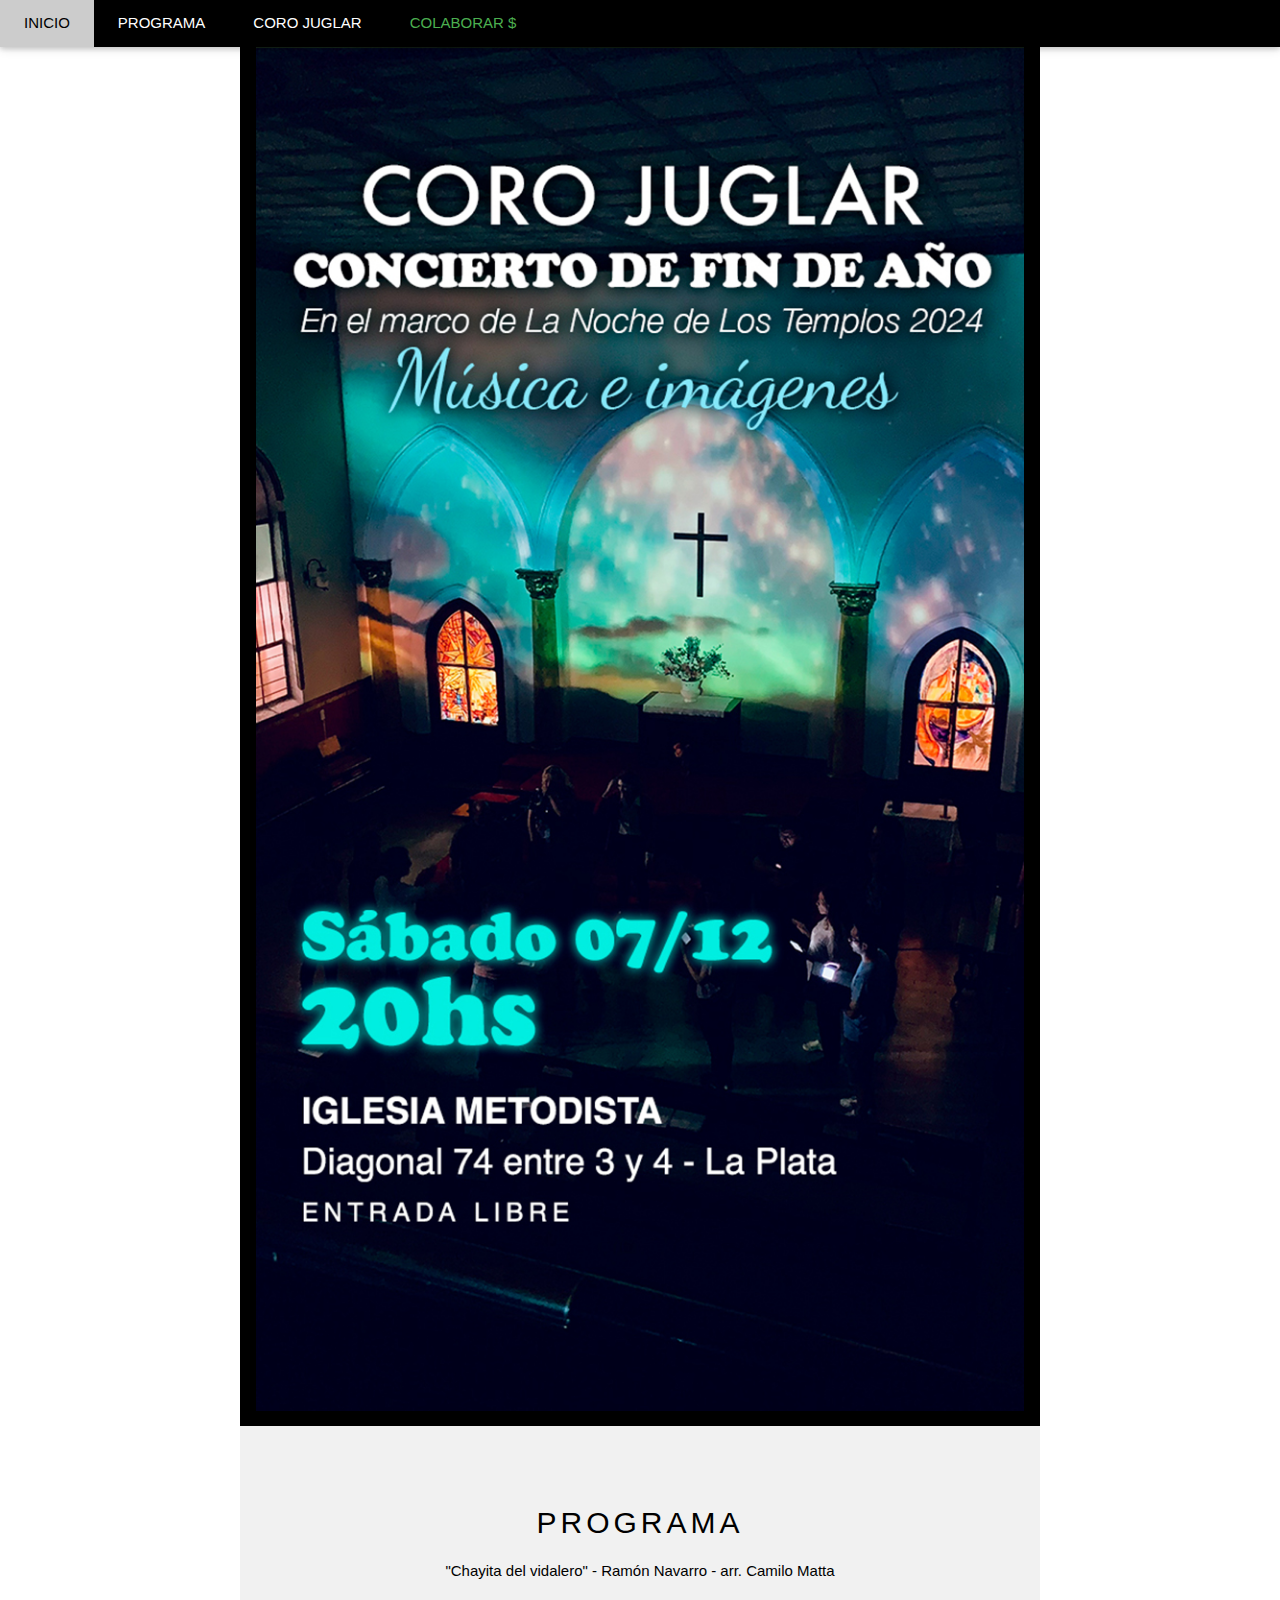
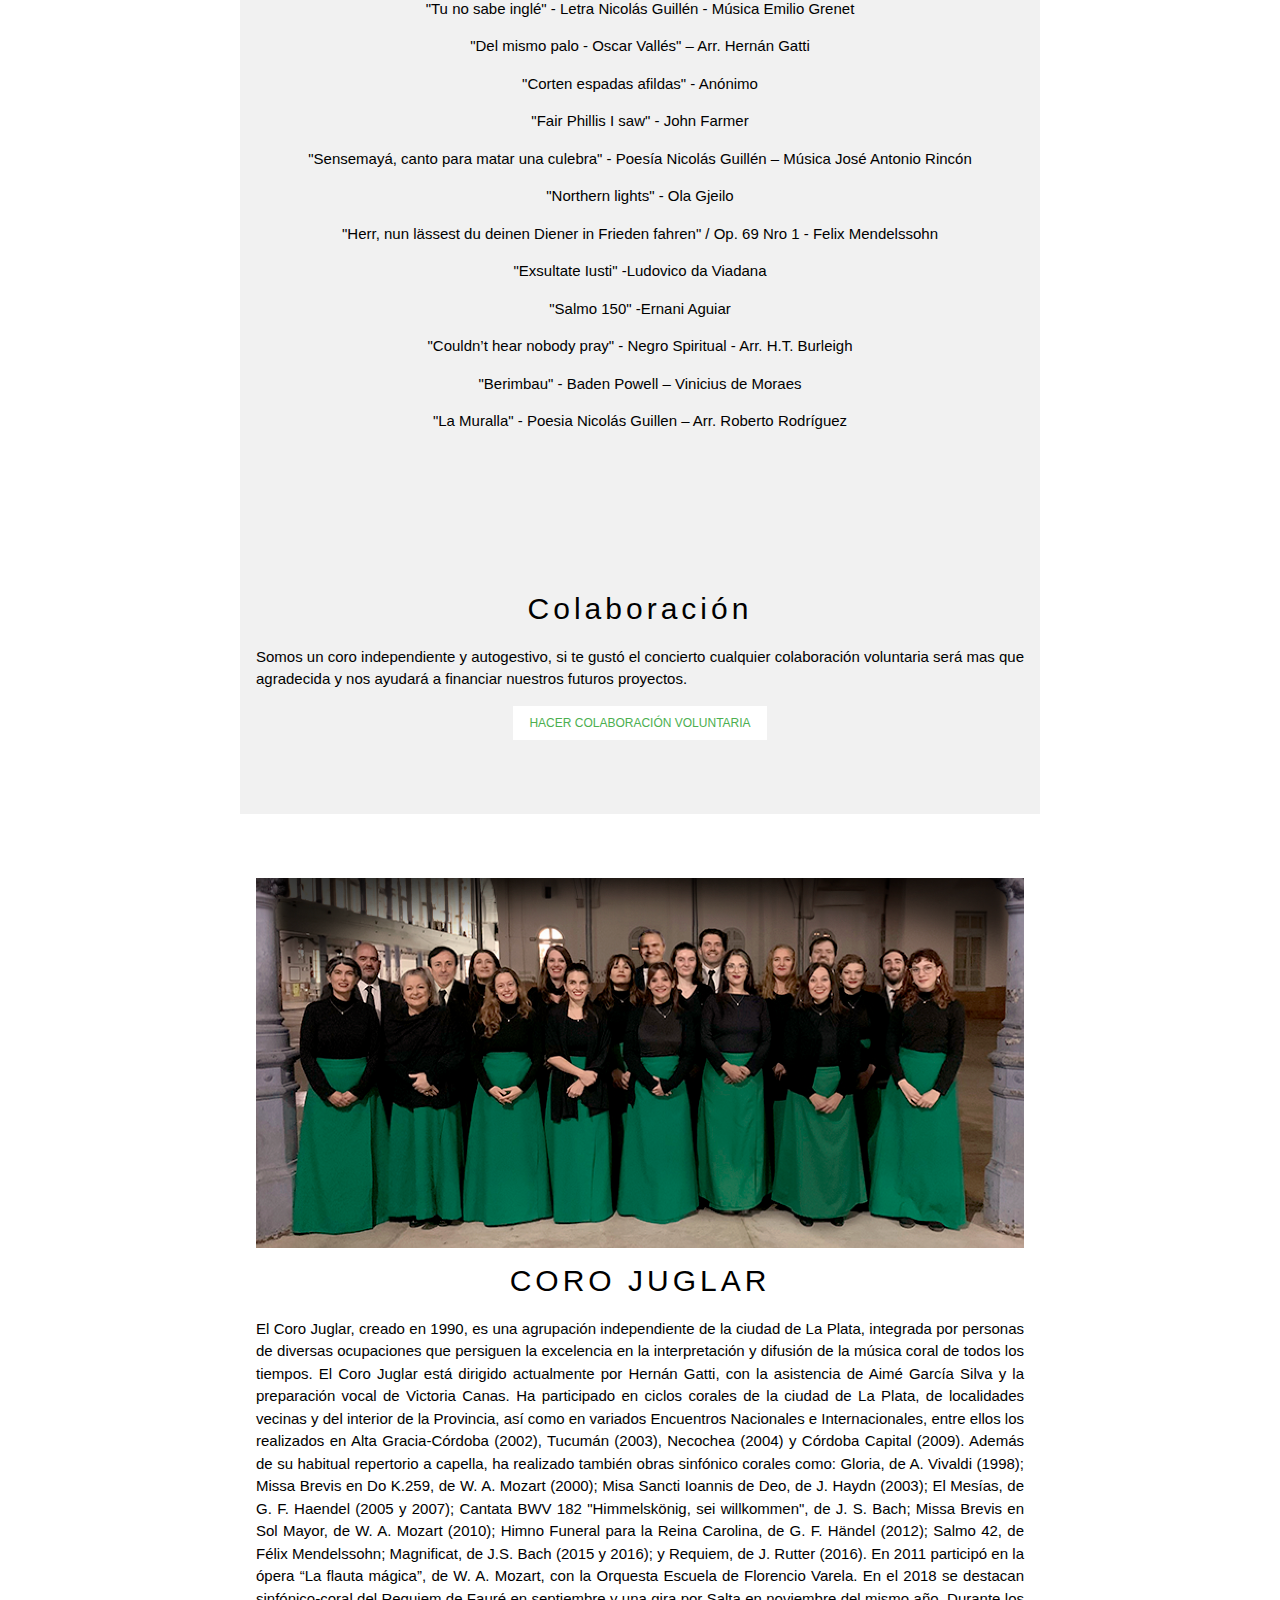
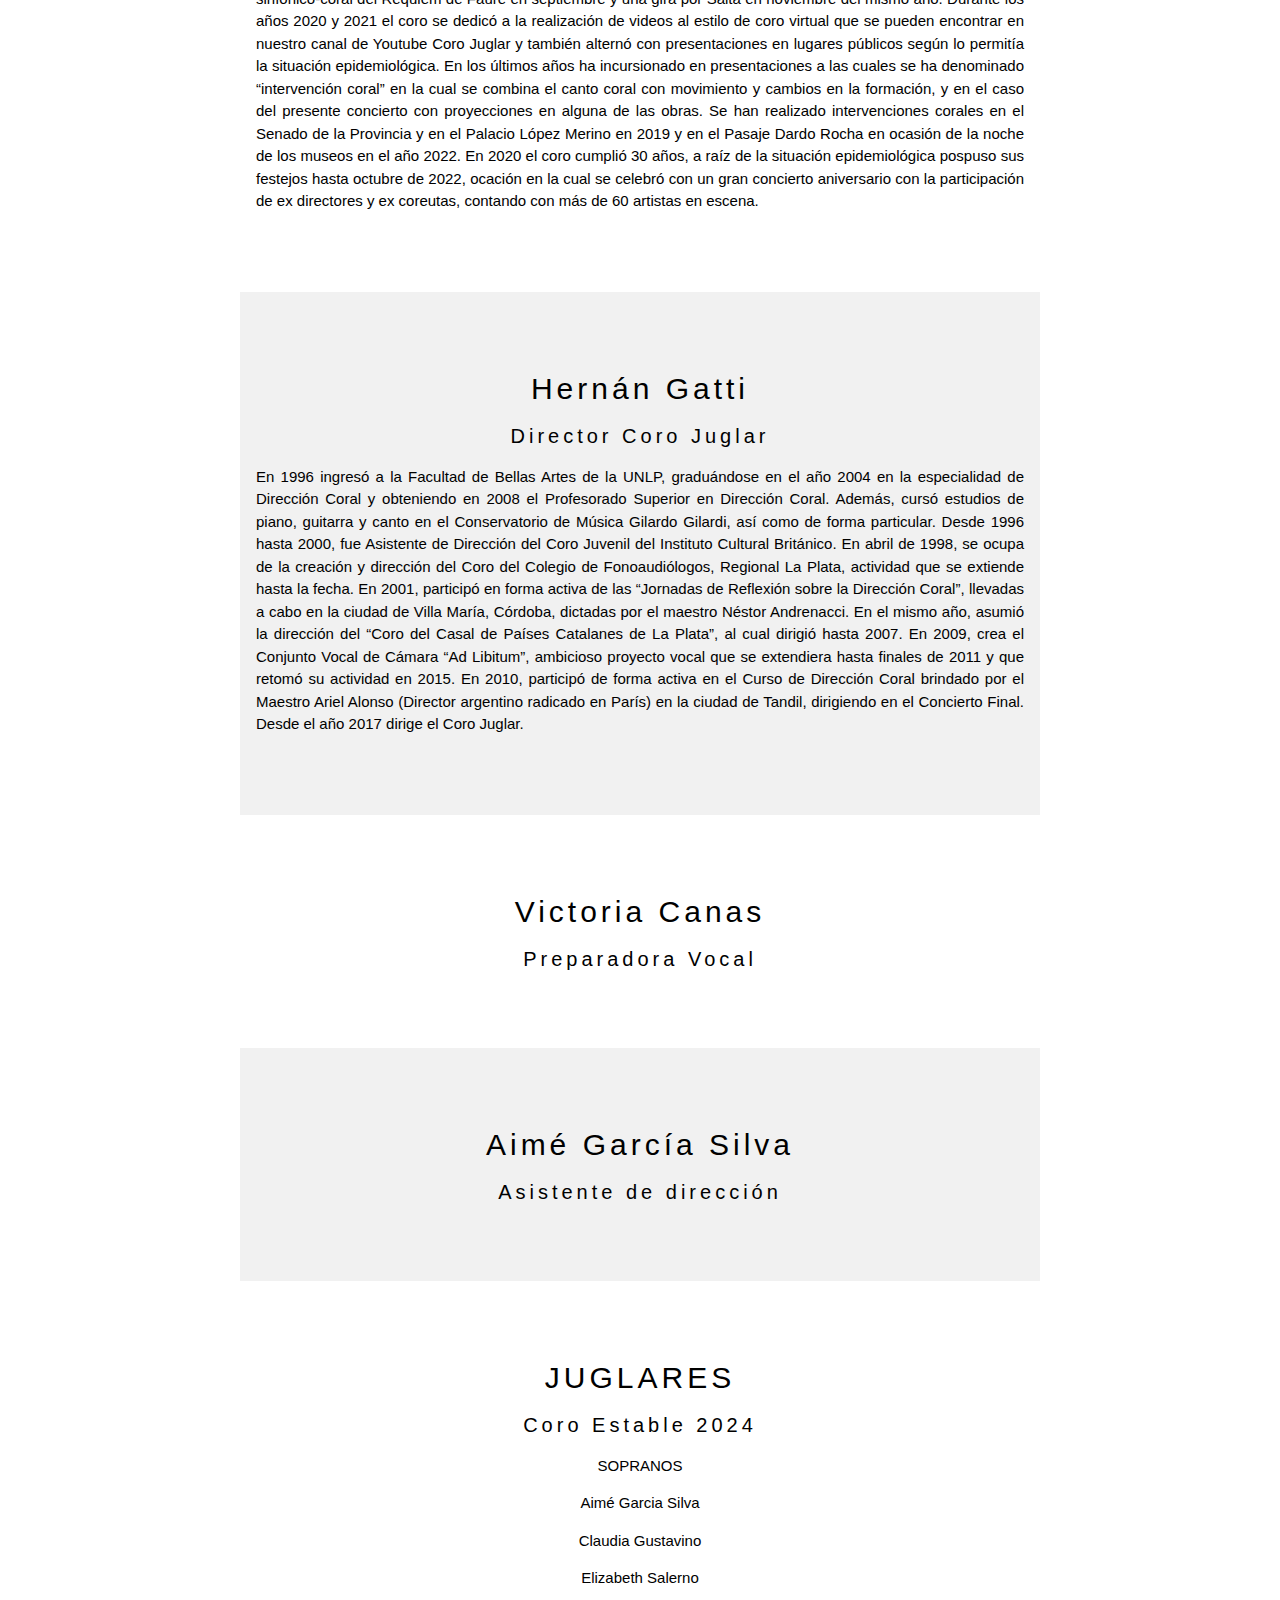
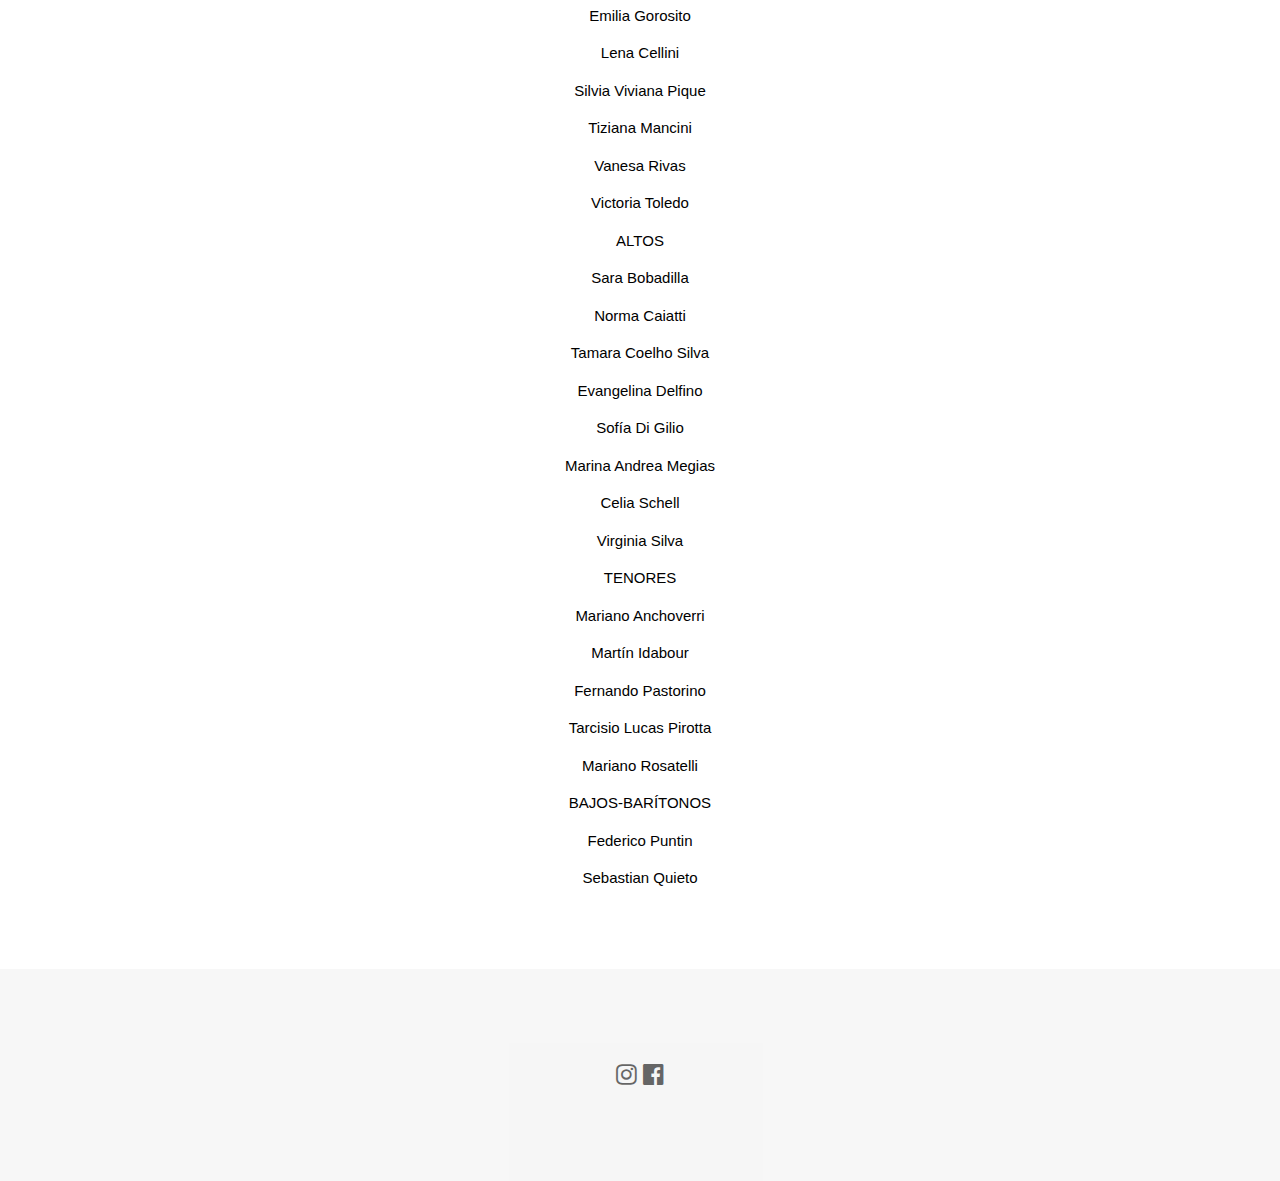
<file: index.html>
<!DOCTYPE html>
<html lang="en">
<head>
<title>W3.CSS Template</title>
<meta charset="UTF-8">
<meta name="viewport" content="width=device-width, initial-scale=1">
<link rel="stylesheet" href="https://www.w3schools.com/w3css/4/w3.css">
<link rel="stylesheet" href="https://fonts.googleapis.com/css?family=Lato">
<link rel="stylesheet" href="https://cdnjs.cloudflare.com/ajax/libs/font-awesome/4.7.0/css/font-awesome.min.css">

</head>
<body>

<!-- Navbar -->
<div class="w3-top">
  <div class="w3-bar w3-black w3-card">
    <a class="w3-bar-item w3-button w3-padding-large w3-hide-medium w3-hide-large w3-right" href="javascript:void(0)" onclick="myFunction()" title="Toggle Navigation Menu"><i class="fa fa-bars"></i></a>
    <a href="#" class="w3-bar-item w3-button w3-padding-large">INICIO</a>    
	<a href="#programa" class="w3-bar-item w3-button w3-padding-large w3-hide-small">PROGRAMA</a>
    <a href="#coro" class="w3-bar-item w3-button w3-padding-large w3-hide-small">CORO JUGLAR</a>
	<a href="#colabora" class="w3-bar-item w3-button w3-padding-large w3-hide-small w3-text-green w3-hover-green w3-hover-text-white">COLABORAR $</a>
  </div>
</div>

<!-- Navbar on small screens (remove the onclick attribute if you want the navbar to always show on top of the content when clicking on the links) -->
<div id="navDemo" class="w3-bar-block w3-black w3-hide w3-hide-large w3-hide-medium w3-top" style="margin-top:46px">
	  <a href="#programa" class="w3-bar-item w3-button w3-padding-large" onclick="myFunction()">PROGRAMA</a>
  <a href="#coro" class="w3-bar-item w3-button w3-padding-large" onclick="myFunction()">CORO JUGLAR</a>
  <a href="#colabora" class="w3-bar-item w3-button w3-padding-large w3-text-green w3-hover-green w3-hover-text-white" onclick="myFunction()">COLABORAR $</a>
</div>


<!-- Page content -->
<div class="w3-content" style="max-width:2000px;margin-top:46px">

  <!-- PORTADA -->
  <div class="w3-container w3-content w3-center w3-black" style="max-width:800px " id="portada">
    <img src="header.jpg" style="width:100%">
    </p>

  </div>
	<!-- PROGRAMA -->
  <div class="w3-container w3-content w3-center w3-padding-64 w3-light-grey" style="max-width:800px" id="programa">
    <h2 class="w3-wide">PROGRAMA</h2>
   
    <p class="w3-justify">
</p>
<p>"Chayita del vidalero" - Ramón Navarro - arr. Camilo Matta</p>
<p>"Tu no sabe inglé" - Letra Nicolás Guillén - Música Emilio Grenet</p>
<p>"Del mismo palo - Oscar Vallés" – Arr. Hernán Gatti</p>
<p>"Corten espadas afildas" - Anónimo</p>
<p>"Fair Phillis I saw" - John Farmer</p>
<p>"Sensemayá, canto para matar una culebra" - Poesía Nicolás Guillén – Música José Antonio Rincón</p>
<p>"Northern lights" - Ola Gjeilo </p>
<p>"Herr, nun lässest du deinen Diener in Frieden fahren" / Op. 69 Nro 1 - Felix Mendelssohn</p>
<p>"Exsultate Iusti" -Ludovico da Viadana</p>
<p>"Salmo 150" -Ernani Aguiar</p>
<p>"Couldn’t hear nobody pray" - Negro Spiritual - Arr. H.T. Burleigh</p>
<p>"Berimbau" - Baden Powell – Vinicius de Moraes</p>
<p>"La Muralla" - Poesia Nicolás Guillen – Arr. Roberto Rodríguez</p>
 	
  </div>
	<!-- COLABORA -->
  <div class="w3-container w3-content w3-center w3-padding-64 w3-light-grey" style="max-width:800px" id="colabora">
    <h2 class="w3-wide">Colaboración</h2>
  

    <p class="w3-justify">Somos un coro independiente y autogestivo, si te gustó el concierto cualquier colaboración voluntaria será mas que agradecida y nos ayudará a financiar nuestros futuros proyectos.
		

</p>
	   <h4 >
		   <a href="https://link.mercadopago.com.ar/corojuglar" class=" w3-button  w3-text-green w3-hover-green w3-hover-text-white w3-white w3-small">HACER COLABORACIÓN VOLUNTARIA</a>
		   
	  </h4>
 </div>
	<!-- CORO JUGLAR -->
  <div class="w3-container w3-content w3-center w3-padding-64" style="max-width:800px" id="coro">
       <img src="coro.png" style="width:100%">
    <h2 class="w3-wide">CORO JUGLAR</h2>
    <p class="w3-justify">El Coro Juglar, creado en 1990, es una agrupación independiente de la ciudad de La Plata, integrada por personas de diversas ocupaciones que persiguen la excelencia en la interpretación y difusión de la música coral de todos los tiempos. 
El Coro Juglar está dirigido actualmente por Hernán Gatti, con la asistencia de Aimé García Silva y la preparación vocal de Victoria Canas.
Ha participado en ciclos corales de la ciudad de La Plata, de localidades vecinas y del interior de la Provincia, así como en variados Encuentros Nacionales e Internacionales, entre ellos los realizados en Alta Gracia-Córdoba (2002), Tucumán (2003), Necochea (2004) y Córdoba Capital (2009). Además de su habitual repertorio a capella, ha realizado también obras sinfónico corales como: Gloria, de A. Vivaldi (1998); Missa Brevis en Do K.259, de W. A. Mozart (2000); Misa Sancti Ioannis de Deo, de J. Haydn (2003); El Mesías, de G. F. Haendel (2005 y 2007); Cantata BWV 182 "Himmelskönig, sei willkommen", de J. S. Bach; Missa Brevis en Sol Mayor, de W. A. Mozart (2010); Himno Funeral para la Reina Carolina, de G. F. Händel (2012); Salmo 42, de Félix Mendelssohn; Magnificat, de J.S. Bach (2015 y 2016); y Requiem, de J. Rutter (2016). En 2011 participó en la ópera “La flauta mágica”, de W. A. Mozart, con la Orquesta Escuela de Florencio Varela. En el 2018 se destacan sinfónico-coral del Requiem de Fauré en septiembre y una gira por Salta en noviembre del mismo año. Durante los años 2020 y 2021 el coro se dedicó a la realización de videos al estilo de coro virtual que se pueden encontrar en nuestro canal de Youtube Coro Juglar y también alternó con presentaciones en lugares públicos según lo permitía la situación epidemiológica.
En los últimos años ha incursionado en presentaciones a las cuales se ha denominado “intervención coral” en la cual se combina el canto coral con movimiento y cambios en la formación, y en el caso del presente concierto con proyecciones en alguna de las obras. Se han realizado intervenciones corales en el Senado de la Provincia y en el Palacio López Merino en 2019 y en el Pasaje Dardo Rocha en ocasión de la noche de los museos en el año 2022.
En 2020 el coro cumplió 30 años, a raíz de la situación epidemiológica pospuso sus festejos hasta octubre de 2022, ocación en la cual se celebró con un gran concierto aniversario con la participación de ex directores y ex coreutas, contando con más de 60 artistas en escena.
</p>

  </div>
	<!-- HERNAN -->
  <div class="w3-container w3-content w3-center w3-padding-64 w3-light-grey" style="max-width:800px" id="">
    <h2 class="w3-wide">Hernán Gatti</h2>
    <h4 class="w3-wide">Director Coro Juglar</h4>

    <p class="w3-justify">En 1996 ingresó a la Facultad de Bellas Artes de la UNLP, graduándose en el año 2004 en la especialidad de Dirección Coral y obteniendo en 2008 el Profesorado Superior en Dirección Coral. Además, cursó estudios de piano, guitarra y canto en el Conservatorio de Música Gilardo Gilardi, así como de forma particular.
Desde 1996 hasta 2000, fue Asistente de Dirección del Coro Juvenil del Instituto Cultural Británico. 
En abril de 1998, se ocupa de la creación y dirección del Coro del Colegio de Fonoaudiólogos, Regional  La Plata, actividad que se extiende hasta la fecha.
En 2001, participó en forma activa de las “Jornadas de Reflexión sobre la Dirección Coral”, llevadas a cabo en la ciudad de Villa María, Córdoba, dictadas por el maestro Néstor Andrenacci. En el mismo año, asumió la dirección del “Coro del Casal de Países Catalanes de La Plata”, al cual dirigió hasta 2007.
En 2009, crea el Conjunto Vocal de Cámara “Ad Libitum”, ambicioso proyecto vocal que se extendiera hasta finales de 2011 y que retomó su actividad en 2015.
En 2010, participó de forma activa en el Curso de Dirección Coral brindado por el Maestro Ariel Alonso (Director argentino radicado en París) en la ciudad de Tandil, dirigiendo en el Concierto Final. Desde el año 2017 dirige el Coro Juglar.

</p>
 </div>
	<!-- VICTORIA -->
  <div class="w3-container w3-content w3-center w3-padding-64 " style="max-width:800px" id="">
<h2 class="w3-wide">Victoria Canas</h2>
    <h4 class="w3-wide">Preparadora Vocal</h4>

    
 </div>
	<!-- AIME -->
  <div class="w3-container w3-content w3-center w3-padding-64 w3-light-grey"  style="max-width:800px" id="">

    <h2 class="w3-wide">Aimé García Silva</h2>
    <h4 class="w3-wide">Asistente de dirección</h4>
    
  </div>
	<!-- INTEGRANTES -->
   <div class="w3-container w3-content w3-center w3-padding-64"  style="max-width:800px" id="">
    <h2 class="w3-wide">JUGLARES</h2>
    <h4 class="w3-wide">Coro Estable 2024</h4>
    <p class="w3-justify">
</p>
    
SOPRANOS
</p>
Aimé Garcia Silva</p>
Claudia Gustavino</p>
Elizabeth Salerno</p>
Emilia Gorosito</p>
Lena Cellini</p>
Silvia Viviana Pique</p>
Tiziana Mancini</p>
Vanesa Rivas</p>
Victoria Toledo</p>
</p>
ALTOS</p>
Sara Bobadilla</p>
Norma Caiatti</p>
Tamara Coelho Silva</p>
Evangelina Delfino</p>
Sofía Di Gilio</p>
Marina Andrea Megias</p>
Celia  Schell</p>
Virginia Silva</p>
</p>
TENORES</p>
Mariano Anchoverri</p>
Martín Idabour</p>
Fernando Pastorino</p>
Tarcisio Lucas Pirotta</p>
Mariano Rosatelli</p>

</p>
</p>BAJOS-BARÍTONOS</p>
</p>Federico Puntin</p>
</p>Sebastian Quieto</p>

    </p>
  </div>

  </div>
 
<!-- End Page Content -->


<!-- Footer -->
<footer class="w3-container w3-padding-64 w3-center w3-opacity w3-light-grey w3-xlarge">
  <p class="w3-xlarge"><a href="https://www.instagram.com/corojuglar/" target="_blank"><i class="fa fa-instagram w3-hover-opacity"></i></a>
  <a href="https://www.facebook.com/CoroJuglarLaPlata" target="_blank"><i class="fa fa-facebook-official w3-hover-opacity"></i></a>
  </p>
  
</footer>

<script>

// Used to toggle the menu on small screens when clicking on the menu button

function myFunction() {
  var x = document.getElementById("navDemo");
  if (x.className.indexOf("w3-show") == -1) {
    x.className += " w3-show";
  } else { 
    x.className = x.className.replace(" w3-show", "");
  }
}

// When the user clicks anywhere outside of the modal, close it
var modal = document.getElementById('ticketModal');
window.onclick = function(event) {
  if (event.target == modal) {
    modal.style.display = "none";
  }
}
</script>

</body>
</html>
</file>
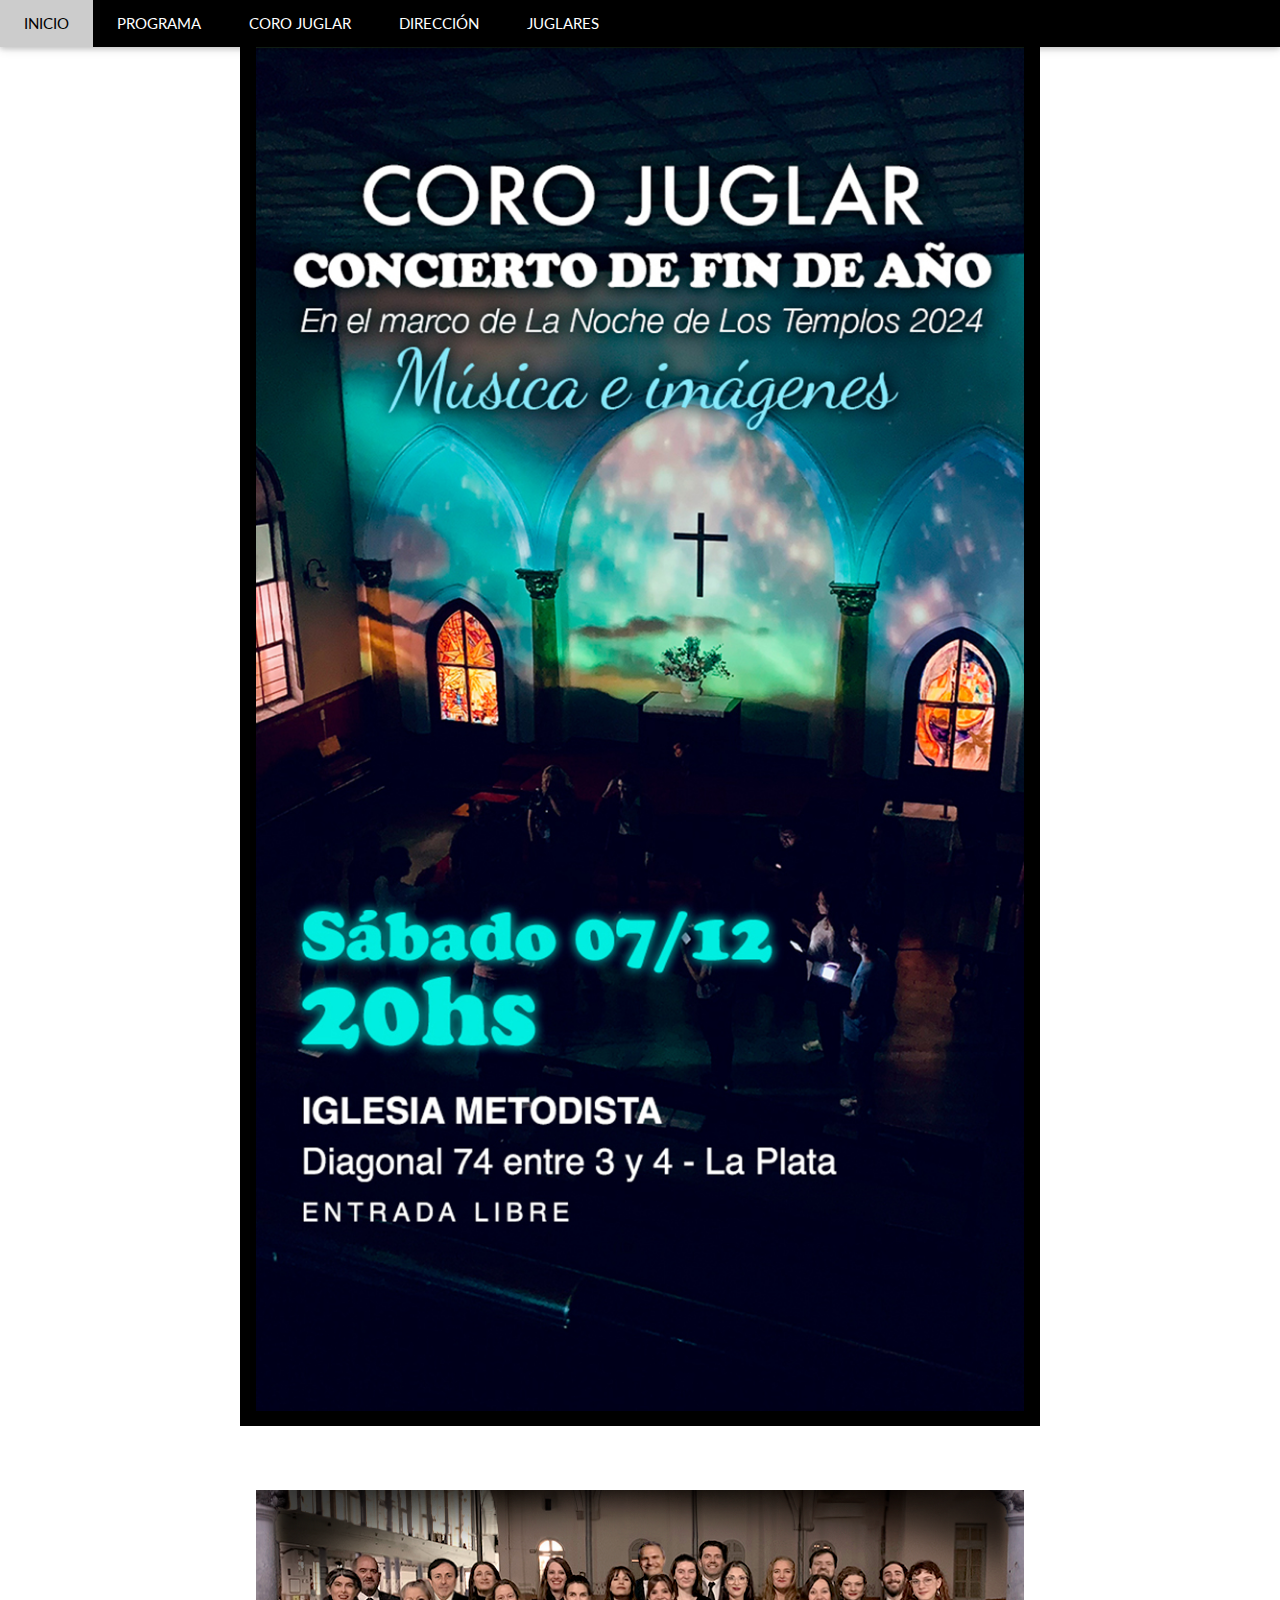
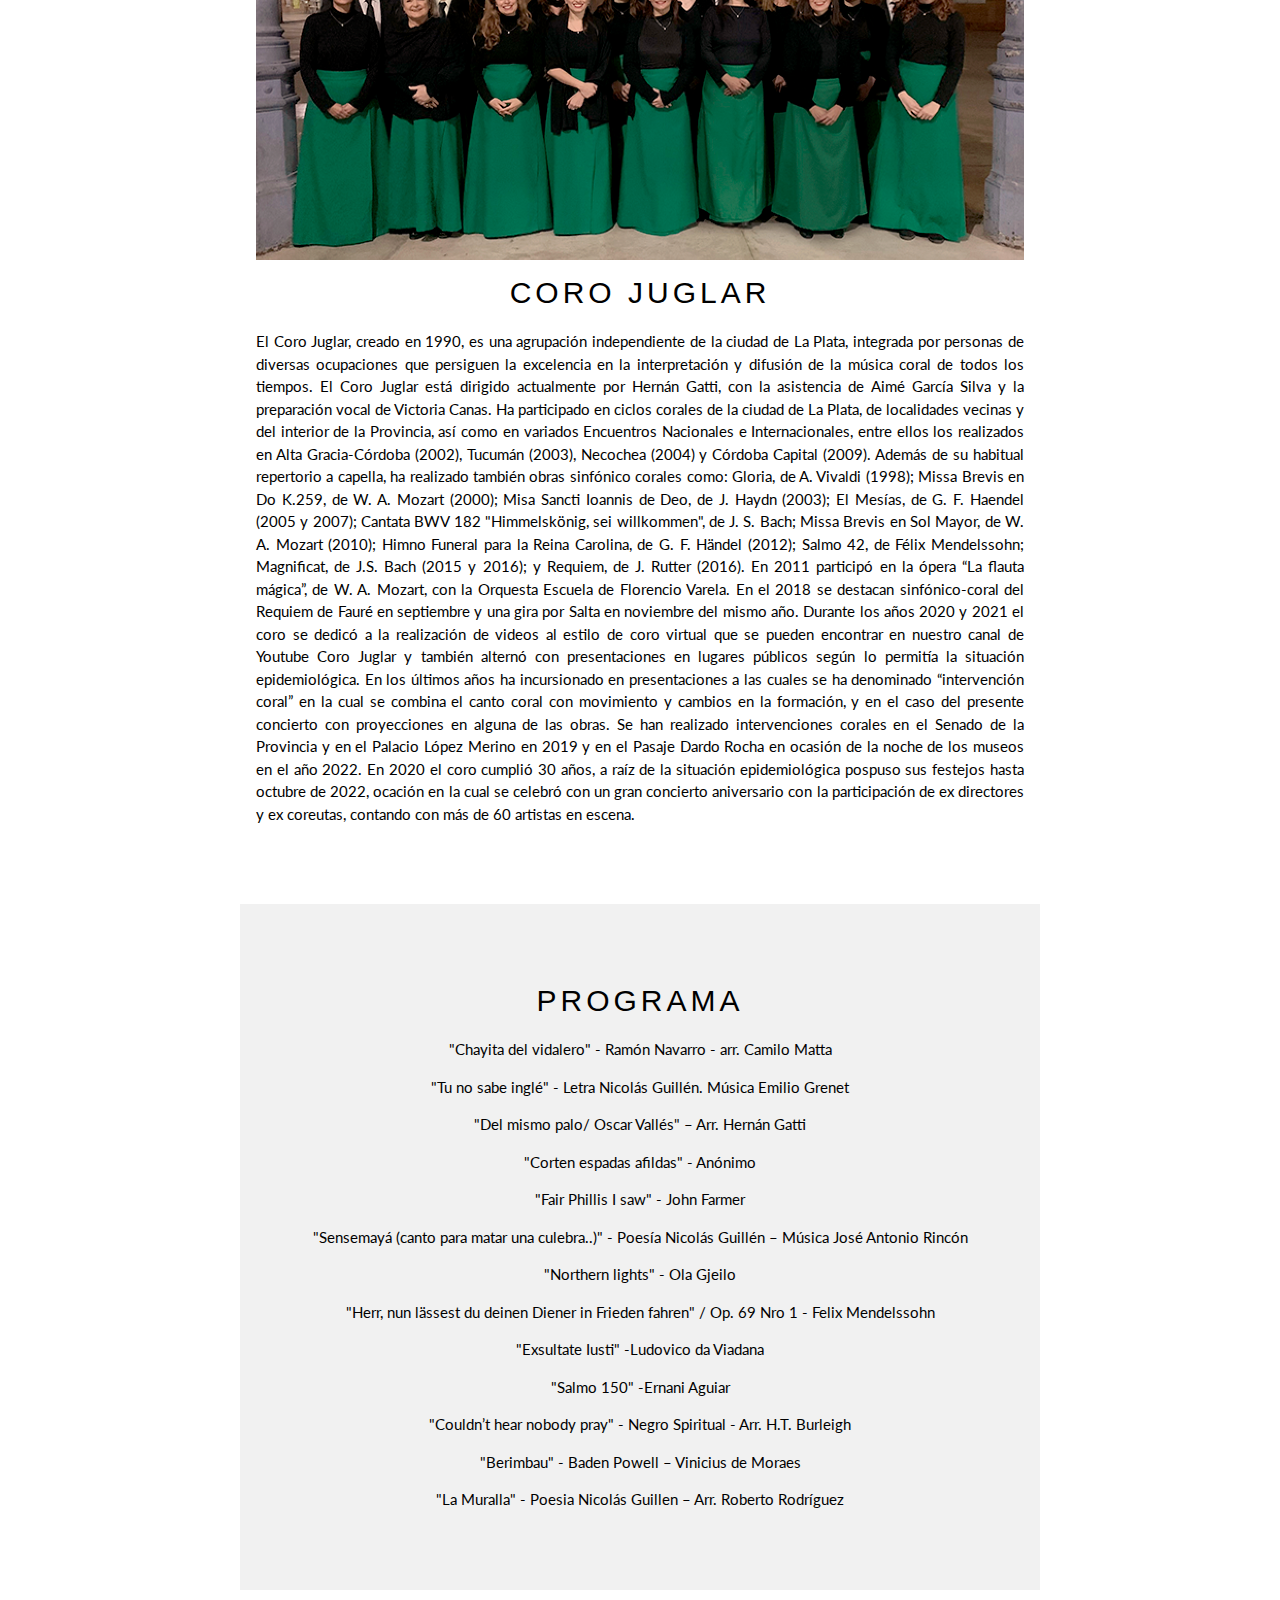
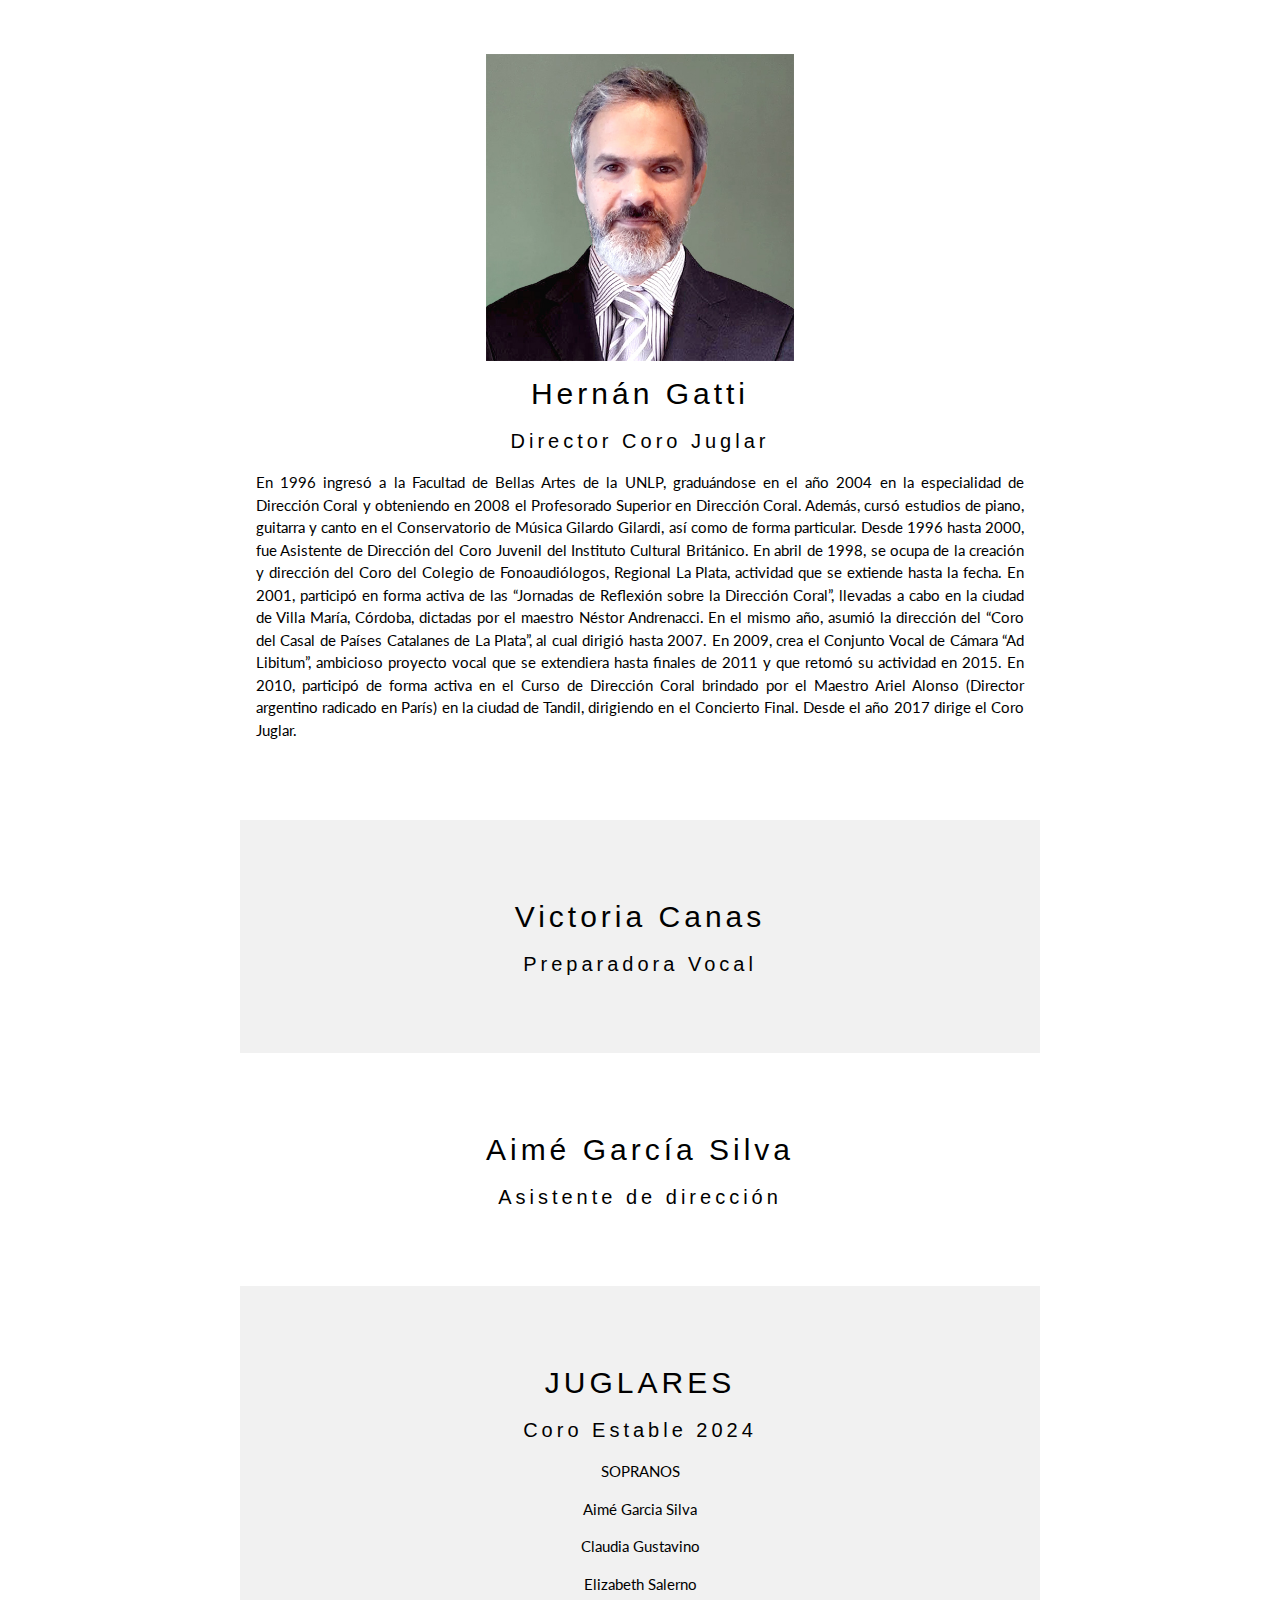
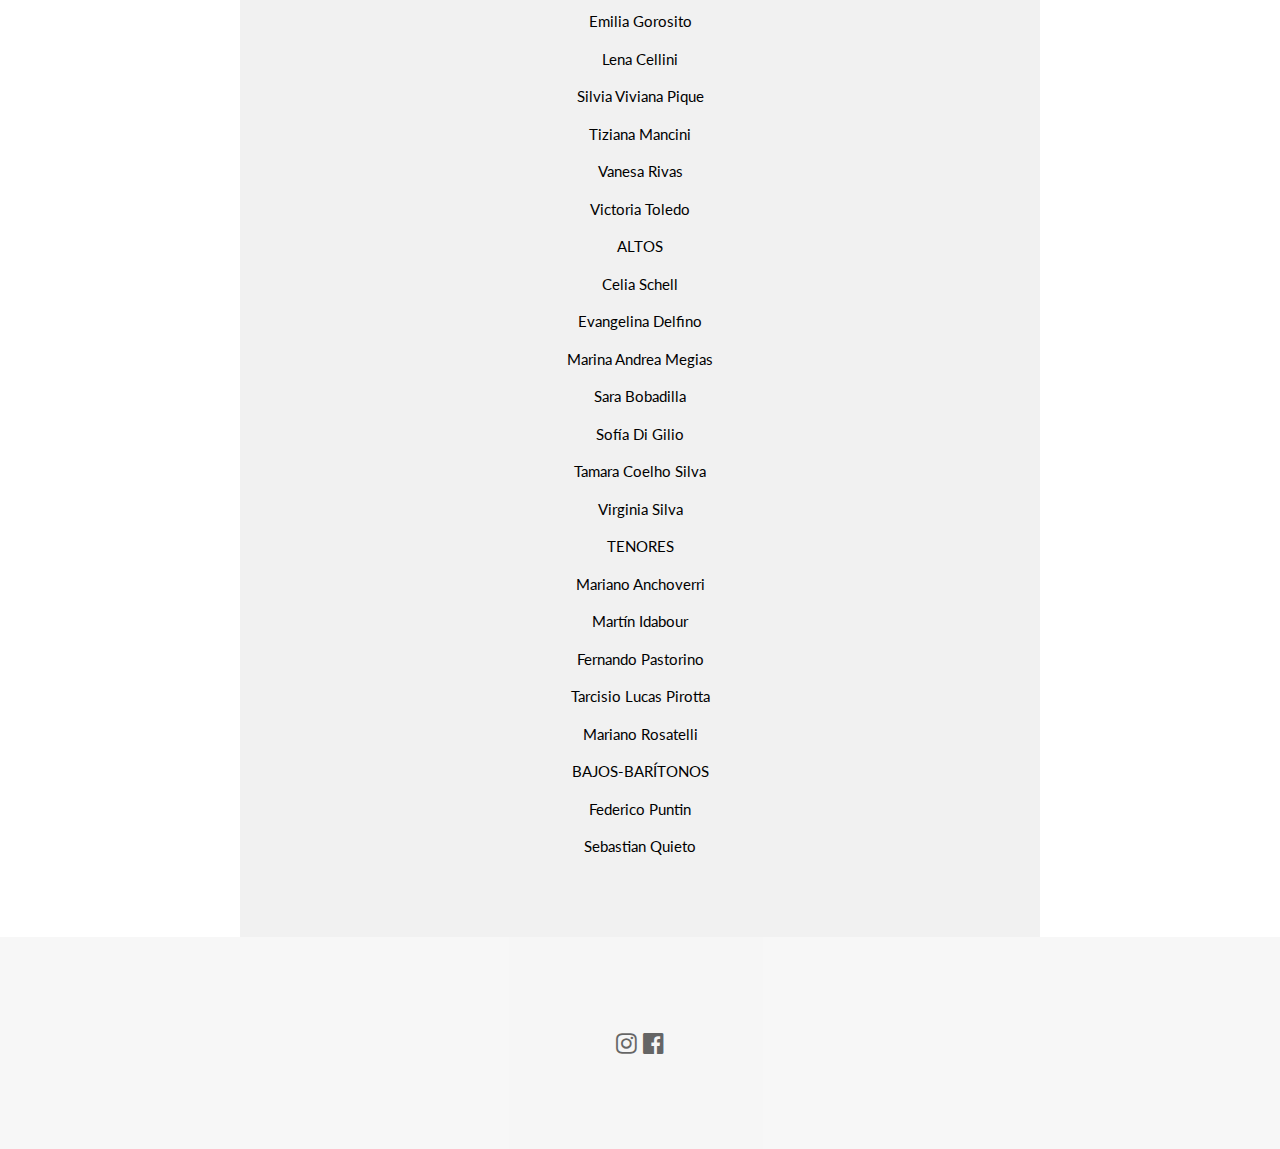
<file: programa_final.html>
<!DOCTYPE html>
<html lang="en">
<head>
<title>W3.CSS Template</title>
<meta charset="UTF-8">
<meta name="viewport" content="width=device-width, initial-scale=1">
<link rel="stylesheet" href="https://www.w3schools.com/w3css/4/w3.css">
<link rel="stylesheet" href="https://fonts.googleapis.com/css?family=Lato">
<link rel="stylesheet" href="https://cdnjs.cloudflare.com/ajax/libs/font-awesome/4.7.0/css/font-awesome.min.css">
<style>
body {font-family: "Lato", sans-serif}
.mySlides {display: none}
</style>
</head>
<body>

<!-- Navbar -->
<div class="w3-top">
  <div class="w3-bar w3-black w3-card">
    <a class="w3-bar-item w3-button w3-padding-large w3-hide-medium w3-hide-large w3-right" href="javascript:void(0)" onclick="myFunction()" title="Toggle Navigation Menu"><i class="fa fa-bars"></i></a>
    <a href="#" class="w3-bar-item w3-button w3-padding-large">INICIO</a>    
	<a href="#programa" class="w3-bar-item w3-button w3-padding-large w3-hide-small">PROGRAMA</a>
    <a href="#coro" class="w3-bar-item w3-button w3-padding-large w3-hide-small">CORO JUGLAR</a>
    <a href="#director" class="w3-bar-item w3-button w3-padding-large w3-hide-small">DIRECCIÓN</a>
    <a href="#listado" class="w3-bar-item w3-button w3-padding-large w3-hide-small">JUGLARES</a>
  </div>
</div>

<!-- Navbar on small screens (remove the onclick attribute if you want the navbar to always show on top of the content when clicking on the links) -->
<div id="navDemo" class="w3-bar-block w3-black w3-hide w3-hide-large w3-hide-medium w3-top" style="margin-top:46px">
  <a href="#coro" class="w3-bar-item w3-button w3-padding-large" onclick="myFunction()">CORO JUGLAR</a>
  <a href="#programa" class="w3-bar-item w3-button w3-padding-large" onclick="myFunction()">PROGRAMA</a>
  <a href="#director" class="w3-bar-item w3-button w3-padding-large" onclick="myFunction()">DIRECTOR</a>
    <a href="#invitados" class="w3-bar-item w3-button w3-padding-large" onclick="myFunction()">DIRECTORES INVITADOS</a>
  <a href="#listado" class="w3-bar-item w3-button w3-padding-large" onclick="myFunction()">JUGLARES</a>
</div>

<!-- Page content -->
<div class="w3-content" style="max-width:2000px;margin-top:46px">

  <!-- PORTADA -->
  <div class="w3-container w3-content w3-center w3-black" style="max-width:800px " id="portada">
    <img src="header.jpg" style="width:100%">
    </p>

  </div>

  <!-- CORO JUGLAR -->
  <div class="w3-container w3-content w3-center w3-padding-64" style="max-width:800px" id="coro">
       <img src="coro.png" style="width:100%">
    <h2 class="w3-wide">CORO JUGLAR</h2>
    <p class="w3-justify">El Coro Juglar, creado en 1990, es una agrupación independiente de la ciudad de La Plata, integrada por personas de diversas ocupaciones que persiguen la excelencia en la interpretación y difusión de la música coral de todos los tiempos. 
El Coro Juglar está dirigido actualmente por Hernán Gatti, con la asistencia de Aimé García Silva y la preparación vocal de Victoria Canas.
Ha participado en ciclos corales de la ciudad de La Plata, de localidades vecinas y del interior de la Provincia, así como en variados Encuentros Nacionales e Internacionales, entre ellos los realizados en Alta Gracia-Córdoba (2002), Tucumán (2003), Necochea (2004) y Córdoba Capital (2009). Además de su habitual repertorio a capella, ha realizado también obras sinfónico corales como: Gloria, de A. Vivaldi (1998); Missa Brevis en Do K.259, de W. A. Mozart (2000); Misa Sancti Ioannis de Deo, de J. Haydn (2003); El Mesías, de G. F. Haendel (2005 y 2007); Cantata BWV 182 "Himmelskönig, sei willkommen", de J. S. Bach; Missa Brevis en Sol Mayor, de W. A. Mozart (2010); Himno Funeral para la Reina Carolina, de G. F. Händel (2012); Salmo 42, de Félix Mendelssohn; Magnificat, de J.S. Bach (2015 y 2016); y Requiem, de J. Rutter (2016). En 2011 participó en la ópera “La flauta mágica”, de W. A. Mozart, con la Orquesta Escuela de Florencio Varela. En el 2018 se destacan sinfónico-coral del Requiem de Fauré en septiembre y una gira por Salta en noviembre del mismo año. Durante los años 2020 y 2021 el coro se dedicó a la realización de videos al estilo de coro virtual que se pueden encontrar en nuestro canal de Youtube Coro Juglar y también alternó con presentaciones en lugares públicos según lo permitía la situación epidemiológica.
En los últimos años ha incursionado en presentaciones a las cuales se ha denominado “intervención coral” en la cual se combina el canto coral con movimiento y cambios en la formación, y en el caso del presente concierto con proyecciones en alguna de las obras. Se han realizado intervenciones corales en el Senado de la Provincia y en el Palacio López Merino en 2019 y en el Pasaje Dardo Rocha en ocasión de la noche de los museos en el año 2022.
En 2020 el coro cumplió 30 años, a raíz de la situación epidemiológica pospuso sus festejos hasta octubre de 2022, ocación en la cual se celebró con un gran concierto aniversario con la participación de ex directores y ex coreutas, contando con más de 60 artistas en escena.
</p>

  </div>
  <!-- PROGRAMA -->
  <div class="w3-container w3-content w3-center w3-padding-64 w3-light-grey" style="max-width:800px" id="programa">
    <h2 class="w3-wide">PROGRAMA</h2>
   
    <p class="w3-justify">
</p>
"Chayita del vidalero" - Ramón Navarro - arr. Camilo Matta</p>
"Tu no sabe inglé" - Letra Nicolás Guillén. Música Emilio Grenet</p>
"Del mismo palo/ Oscar Vallés" – Arr. Hernán Gatti</p>
"Corten espadas afildas" - Anónimo</p>
"Fair Phillis I saw" - John Farmer</p>
"Sensemayá (canto para matar una culebra..)" - Poesía Nicolás Guillén – Música José Antonio Rincón</p>
"Northern lights" - Ola Gjeilo </p>
"Herr, nun lässest du deinen Diener in Frieden fahren" / Op. 69 Nro 1 - Felix Mendelssohn</p>
"Exsultate Iusti" -Ludovico da Viadana</p>
"Salmo 150" -Ernani Aguiar</p>
"Couldn’t hear nobody pray" - Negro Spiritual - Arr. H.T. Burleigh</p>
"Berimbau" - Baden Powell – Vinicius de Moraes</p>
"La Muralla" - Poesia Nicolás Guillen – Arr. Roberto Rodríguez</p>
 
	  
	
  </div>
      </div>
    <!-- HERNAN -->
  <div class="w3-container w3-content w3-center w3-padding-64" style="max-width:800px" id="director">
     <img src="hernan.jpg" style="width:40%">
    <h2 class="w3-wide">Hernán Gatti</h2>
    <h4 class="w3-wide">Director Coro Juglar</h4>

    <p class="w3-justify">En 1996 ingresó a la Facultad de Bellas Artes de la UNLP, graduándose en el año 2004 en la especialidad de Dirección Coral y obteniendo en 2008 el Profesorado Superior en Dirección Coral. Además, cursó estudios de piano, guitarra y canto en el Conservatorio de Música Gilardo Gilardi, así como de forma particular.
Desde 1996 hasta 2000, fue Asistente de Dirección del Coro Juvenil del Instituto Cultural Británico. 
En abril de 1998, se ocupa de la creación y dirección del Coro del Colegio de Fonoaudiólogos, Regional  La Plata, actividad que se extiende hasta la fecha.
En 2001, participó en forma activa de las “Jornadas de Reflexión sobre la Dirección Coral”, llevadas a cabo en la ciudad de Villa María, Córdoba, dictadas por el maestro Néstor Andrenacci. En el mismo año, asumió la dirección del “Coro del Casal de Países Catalanes de La Plata”, al cual dirigió hasta 2007.
En 2009, crea el Conjunto Vocal de Cámara “Ad Libitum”, ambicioso proyecto vocal que se extendiera hasta finales de 2011 y que retomó su actividad en 2015.
En 2010, participó de forma activa en el Curso de Dirección Coral brindado por el Maestro Ariel Alonso (Director argentino radicado en París) en la ciudad de Tandil, dirigiendo en el Concierto Final. Desde el año 2017 dirige el Coro Juglar.

</p>
 </div>
    </div>
    <!-- JULIO -->
  <div class="w3-container w3-content w3-center w3-padding-64 w3-light-grey" style="max-width:800px" id="invitados">
<h2 class="w3-wide">Victoria Canas</h2>
    <h4 class="w3-wide">Preparadora Vocal</h4>

    
 </div>
  <div class="w3-container w3-content w3-center w3-padding-64"  style="max-width:800px" id="">

    <h2 class="w3-wide">Aimé García Silva</h2>
    <h4 class="w3-wide">Asistente de dirección</h4>
    
  </div>

   <div class="w3-container w3-content w3-center w3-padding-64 w3-light-grey"  style="max-width:800px" id="listado">
    <h2 class="w3-wide">JUGLARES</h2>
    <h4 class="w3-wide">Coro Estable 2024</h4>
    <p class="w3-justify">
</p>
    
SOPRANOS
</p>
Aimé Garcia Silva</p>
Claudia Gustavino</p>
Elizabeth Salerno</p>
Emilia Gorosito</p>
Lena Cellini</p>
Silvia Viviana Pique</p>
Tiziana Mancini</p>
Vanesa Rivas</p>
Victoria Toledo</p>
</p>
ALTOS</p>
Celia  Schell</p>
Evangelina Delfino</p>
Marina Andrea Megias</p>
Sara Bobadilla</p>
Sofía Di Gilio</p>
Tamara Coelho Silva</p>
Virginia Silva</p>
</p>
TENORES</p>
Mariano Anchoverri</p>
Martín Idabour</p>
Fernando Pastorino</p>
Tarcisio Lucas Pirotta</p>
Mariano Rosatelli</p>

</p>
BAJOS-BARÍTONOS</p>
Federico Puntin</p>
Sebastian Quieto</p>








    </p>
  </div>

 
  
<!-- End Page Content -->
</div>

<!-- Footer -->
<footer class="w3-container w3-padding-64 w3-center w3-opacity w3-light-grey w3-xlarge">
  <p class="w3-xlarge"><a href="https://www.instagram.com/corojuglar/" target="_blank"><i class="fa fa-instagram w3-hover-opacity"></i></a>
  <a href="https://www.facebook.com/CoroJuglarLaPlata" target="_blank"><i class="fa fa-facebook-official w3-hover-opacity"></i></a>
  </p>
  
</footer>

<script>

// Used to toggle the menu on small screens when clicking on the menu button
function myFunction() {
  var x = document.getElementById("navDemo");
  if (x.className.indexOf("w3-show") == -1) {
    x.className += " w3-show";
  } else { 
    x.className = x.className.replace(" w3-show", "");
  }
}

// When the user clicks anywhere outside of the modal, close it
var modal = document.getElementById('ticketModal');
window.onclick = function(event) {
  if (event.target == modal) {
    modal.style.display = "none";
  }
}
</script>

</body>
</html>
</file>
